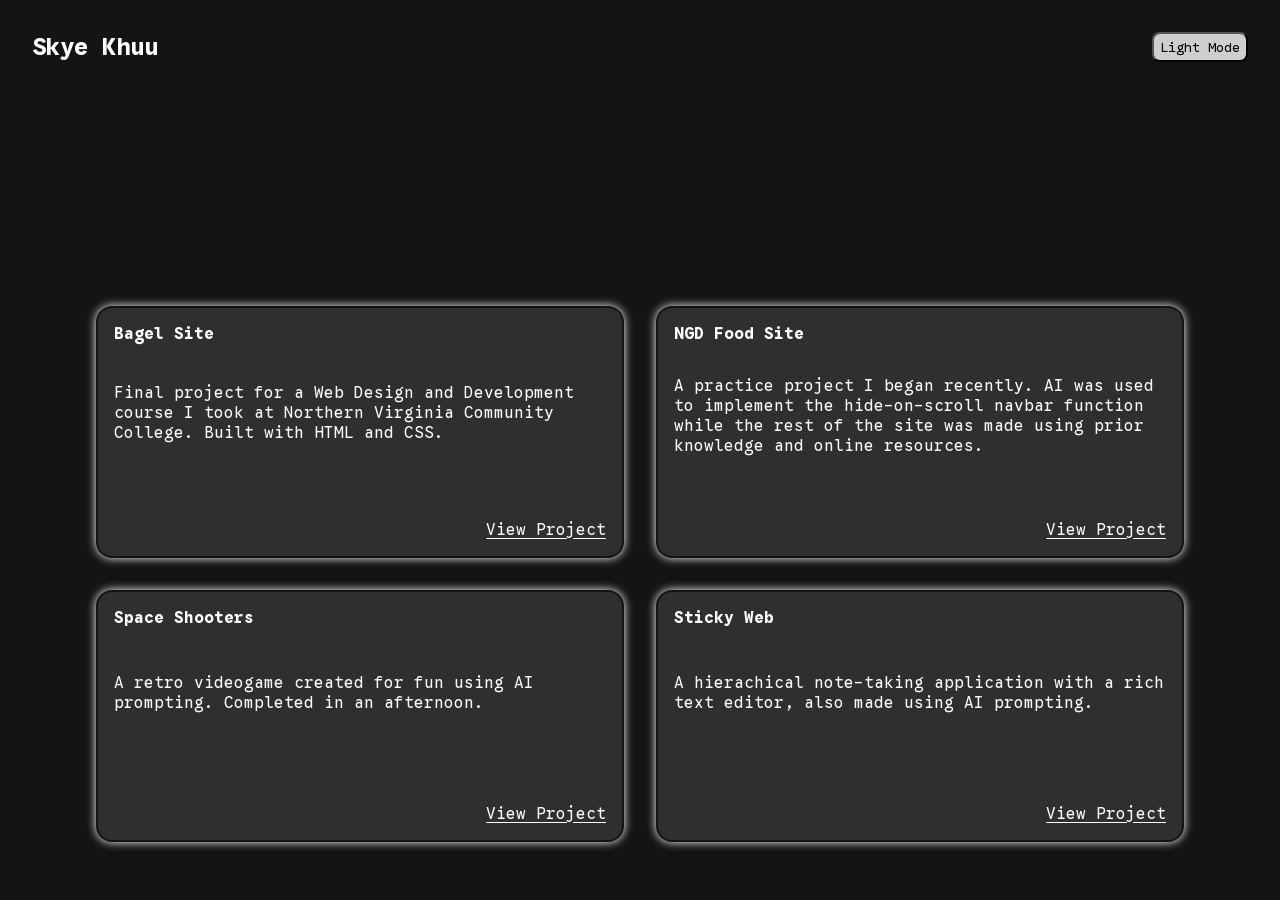
<file: index.html>
<!DOCTYPE html>
<html lang="en">
  <head>
    <meta charset="UTF-8">
    <link rel="stylesheet" href="style.css">
    <meta name="viewport" content="width=device-width, initial-scale=1.0">
    <title>Skye Khuu</title>
    <link rel="preconnect" href="https://fonts.googleapis.com">
    <link rel="preconnect" href="https://fonts.gstatic.com" crossorigin>
    <link href="https://fonts.googleapis.com/css2?family=Google+Sans+Code:ital,wght,MONO@0,300..800,1;1,300..800,1&family=Playfair+Display:ital,wght@0,400..900;1,400..900&display=swap" rel="stylesheet">
  </head>
  <body>
    <header>
    </header>
    <section>
      <nav id='navbar'>
        <!-- <button id='closeNav'>X</button> -->
        <h2>Skye Khuu</h2>
        <div>
          <ul>
            <!-- <li><a href="about.html">About</a></li> -->
            <!-- <li><a href="project.html">Projects</a></li> -->
            <!-- <li><a href="contact">Contact</a></li> -->
          </ul>
          <button id='darkMode'>Light Mode</button>
        </div>
      </nav>
      <!-- <button id='openNav'>></button> -->
    </section>
    <main>
      <section id="projects">
        <div class="project">
          <h4>Bagel Site</h4>
          <p class="desc">Final project for a Web Design and Development course I took at Northern Virginia Community College. Built with HTML and CSS. </p>
          <img>
          <a href="bagelSite/home.html">View Project</a>
        </div>
        <div class="project">
          <h4>NGD Food Site</h4>
          <p class="desc">A practice project I began recently. AI was used to implement the hide-on-scroll navbar function while the rest of the site was made using prior knowledge and online resources.</p>
          <img>
          <a href="New Gourmet Delight/index.html">View Project</a>
        </div>
        <div class="project">
          <h4>Space Shooters</h4>
          <p class="desc">A retro videogame created for fun using AI prompting. Completed in an afternoon.</p>
          <img>
          <a href="spaceShooters.html">View Project</a>
        </div>
        <div class="project">
          <h4>Sticky Web</h4>
          <p class="desc">A hierachical note-taking application with a rich text editor, also made using AI prompting.</p>
          <img>
          <a href="stickyWeb.html">View Project</a>
        </div>
      </section>
    </main>
    <footer>
    </footer>
    <script src="script.js"></script>
  </body>
</html>
</file>
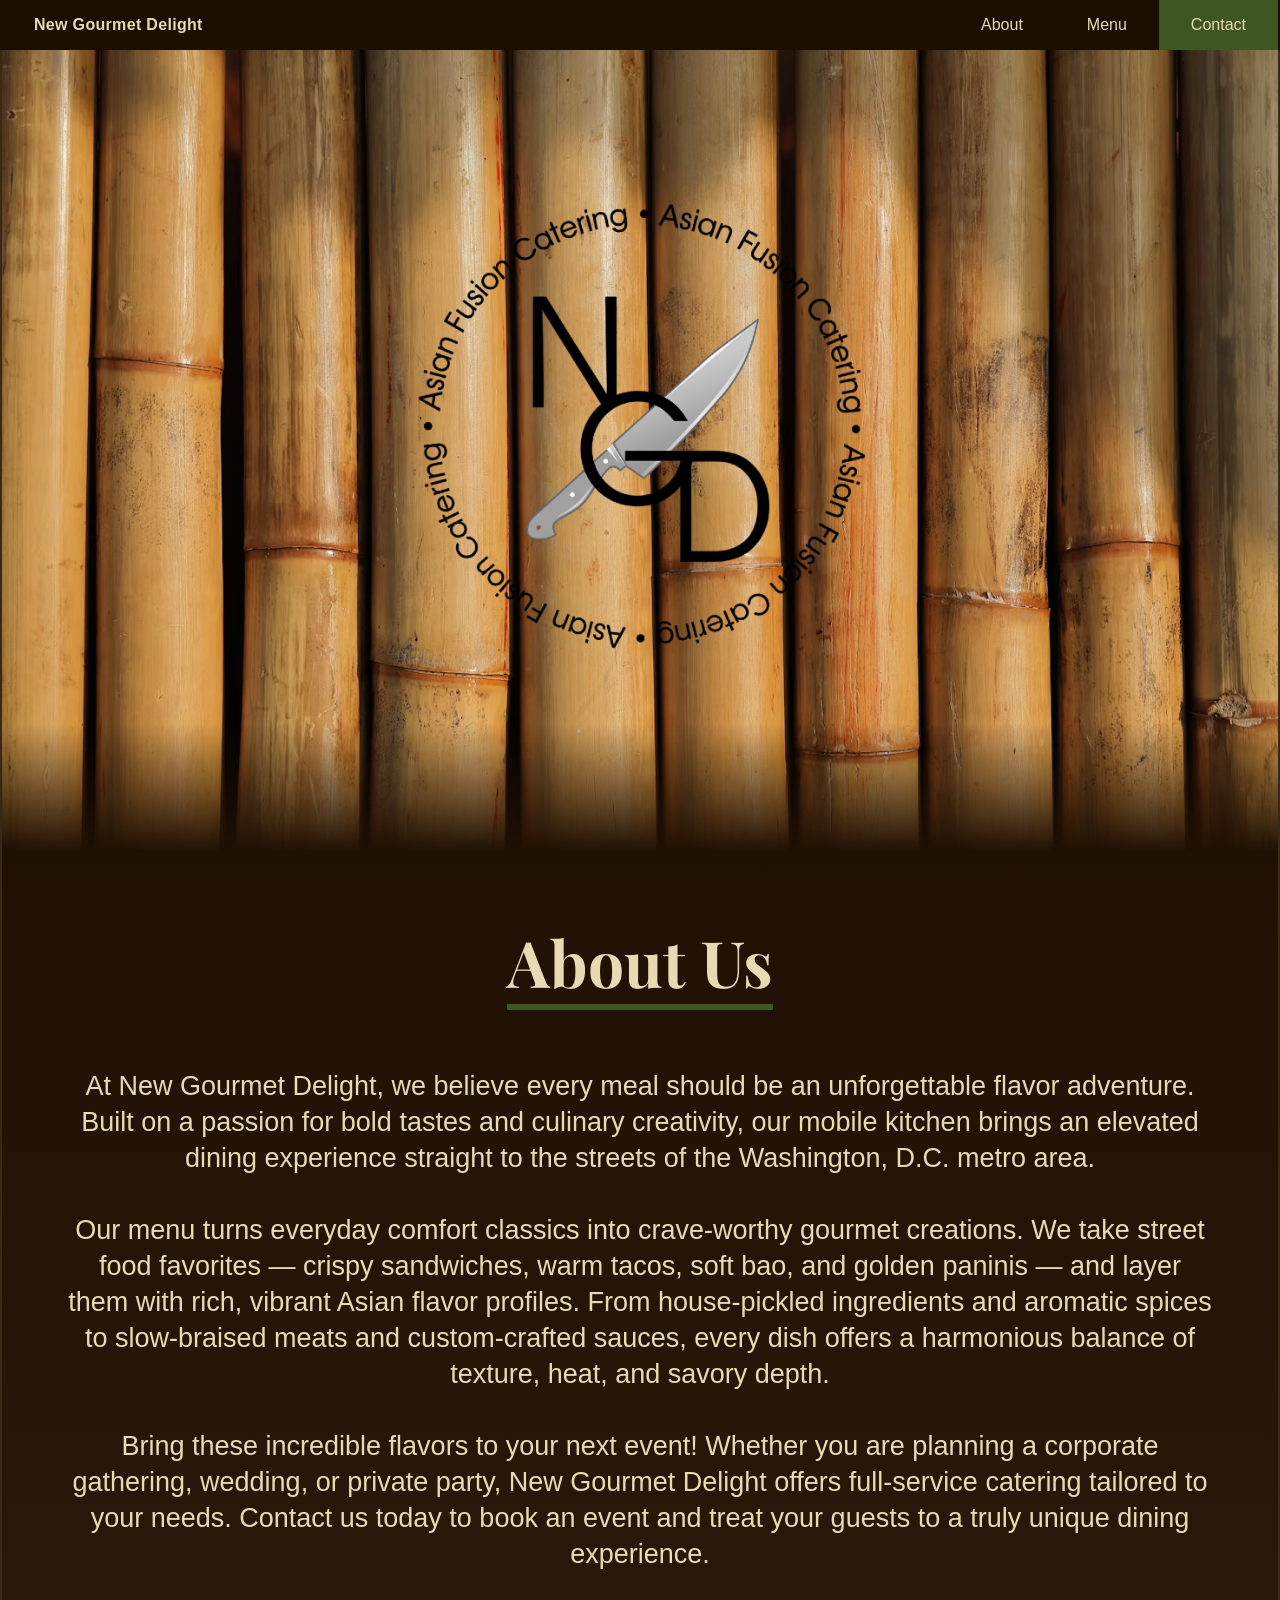
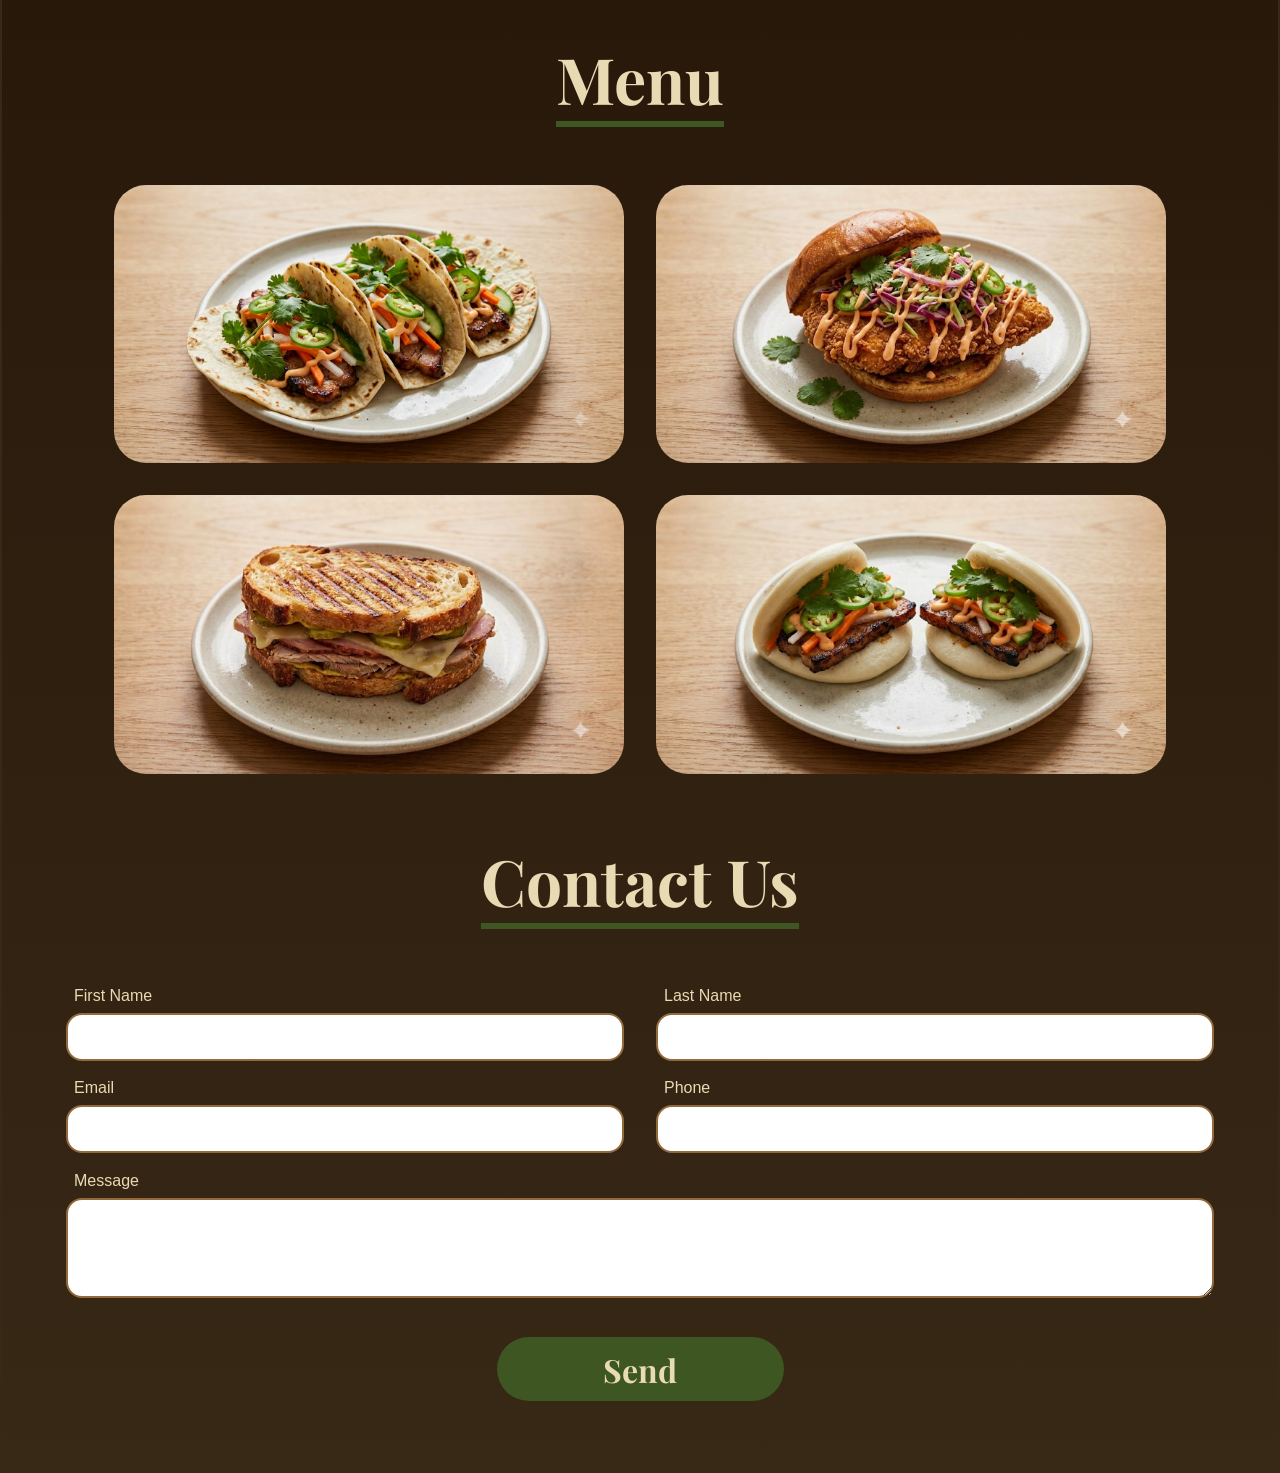
<file: New Gourmet Delight/index.html>
<!DOCTYPE html>
<html lang="en">
    <head>
        <meta charset="utf-8">
        <meta name="viewport" content="width=device-width, initial-scale=1.0">
        <title>New Gourmet Delight</title>
        <link rel="stylesheet" href="css/style.css">
        <link rel="preconnect" href="https://fonts.googleapis.com">
        <link rel="preconnect" href="https://fonts.gstatic.com" crossorigin>
        <link href="https://fonts.googleapis.com/css2?family=Playfair+Display:ital,wght@0,400..900;1,400..900&display=swap" rel="stylesheet">
        <link href="https://fonts.googleapis.com/css2?family=Playfair+Display:ital,wght@0,400..900;1,400..900&display=swap" rel="stylesheet">
        <script src="js/script.js" defer></script>
    </head>
    <body>
        <header>
            <button id="open-sidebar-button" onclick="openSidebar()" aria-label="open sidebar" aria-expanded="false" aria-controls="navbar">
                <svg xmlns="http://www.w3.org/2000/svg" height="40px" viewBox="0 -960 960 960" width="40px" fill="#c9c9c9"><path d="M153.33-240q-14.16 0-23.75-9.62-9.58-9.61-9.58-23.83 0-14.22 9.58-23.72 9.59-9.5 23.75-9.5h653.34q14.16 0 23.75 9.62 9.58 9.62 9.58 23.83 0 14.22-9.58 23.72-9.59 9.5-23.75 9.5H153.33Zm0-206.67q-14.16 0-23.75-9.61-9.58-9.62-9.58-23.84 0-14.21 9.58-23.71 9.59-9.5 23.75-9.5h653.34q14.16 0 23.75 9.61 9.58 9.62 9.58 23.84 0 14.21-9.58 23.71-9.59 9.5-23.75 9.5H153.33Zm0-206.66q-14.16 0-23.75-9.62-9.58-9.62-9.58-23.83 0-14.22 9.58-23.72 9.59-9.5 23.75-9.5h653.34q14.16 0 23.75 9.62 9.58 9.61 9.58 23.83 0 14.22-9.58 23.72-9.59 9.5-23.75 9.5H153.33Z"/></svg>
            </button>

            <nav id="navbar">
                <ul>
                    <li><button id="close-sidebar-button" onclick="closeSidebar()" aria-label="close sidebar">
                        <svg xmlns="http://www.w3.org/2000/svg" height="40px" viewBox="0 -960 960 960" width="40px" fill="#c9c9c9"><path d="M480-433.33 274.67-228q-9.67 9.67-23.34 9.67-13.66 0-23.33-9.67-9.67-9.67-9.67-23.33 0-13.67 9.67-23.34L433.33-480 228-685.33q-9.67-9.67-9.67-23.34 0-13.66 9.67-23.33 9.67-9.67 23.33-9.67 13.67 0 23.34 9.67L480-526.67 685.33-732q9.67-9.67 23.34-9.67 13.66 0 23.33 9.67 9.67 9.67 9.67 23.33 0 13.67-9.67 23.34L526.67-480 732-274.67q9.67 9.67 9.67 23.34 0 13.66-9.67 23.33-9.67 9.67-23.33 9.67-13.67 0-23.34-9.67L480-433.33Z"/></svg>
                    </button></li>
                    <li class="home-li"><a href="#" onclick="closeSidebar()">New Gourmet Delight</a></li>
                    <li><a href="#about" onclick="closeSidebar()">About</a></li>
                    <li><a href="#menu" onclick="closeSidebar()">Menu</a></li>
                    <li class="contact-li"><a href="#contact" onclick="closeSidebar()">Contact</a></li>
                </ul>
            </nav>

            <div id="overlay" onclick="closeSidebar()" aria-hidden="true"></div>

        </header>
        
        <main>
            <section id="hero">
                <!-- <img src="images/NGDnobg.png" alt="New Gourmet Delight Logo">
                <img src="images/bamboo-planks.avif" alt="bamboo planks background"> -->
                <img src="images/hero.webp" alt="NGD logo over bamboo background">
            </section>
            <section id="about">
                <h2>About Us</h2>
                <p>
                    At New Gourmet Delight, we believe every meal should be an unforgettable flavor adventure. Built on a passion for bold tastes and culinary creativity, our mobile kitchen brings an elevated dining experience straight to the streets of the Washington, D.C. metro area. <br><br>
                    Our menu turns everyday comfort classics into crave-worthy gourmet creations. We take street food favorites — crispy sandwiches, warm tacos, soft bao, and golden paninis — and layer them with rich, vibrant Asian flavor profiles. From house-pickled ingredients and aromatic spices to slow-braised meats and custom-crafted sauces, every dish offers a harmonious balance of texture, heat, and savory depth. <br><br>
                    Bring these incredible flavors to your next event! Whether you are planning a corporate gathering, wedding, or private party, New Gourmet Delight offers full-service catering tailored to your needs. Contact us today to book an event and treat your guests to a truly unique dining experience.
                </p>
            </section>
            <section id="menu">
                <h2>Menu</h2>
                <div class="menu-items">
                    <img src="images/bahntaco.png">
                    <img src="images/friedchick.png">
                    <img src="images/cubano.png">
                    <img src="images/bao.png">
                </div>
            </section>
            <section id="contact">
                <h2>Contact Us</h2>
                <form action="submit.html" method="post">
                    <div>
                        <label for="fname">First Name</label>
                        <input type="text" id="fname" name="fname" required maxlength="50">
                    </div>

                    <div>
                        <label for="lname">Last Name</label>
                        <input type="text" id="lname" name="lname" required maxlength="50">
                    </div>

                    <div>
                        <label for="email">Email</label>
                        <input type="email" id="email" name="email" required>
                    </div>

                    <div>
                        <label for="number">Phone</label>
                        <input type="tel" id="number" name="number" required pattern="^\(?\d{3}\)?\s?\d{3}\s?-?\s?\d{4}$" title="Enter a 10 digit phone number">
                    </div>

                    <div class="message-box">
                        <label for="message">Message</label>
                        <textarea id="message" name="message" required minlength="20" maxlength="2000"></textarea>
                    </div>

                    <input type="text" name="spam" style="display: none;" tabindex="-1" autocomplete="off">

                    <button type="submit">Send</button>
                </form>
            </section>
        </main>

        <footer>

        </footer>
    </body>
</html>
</file>
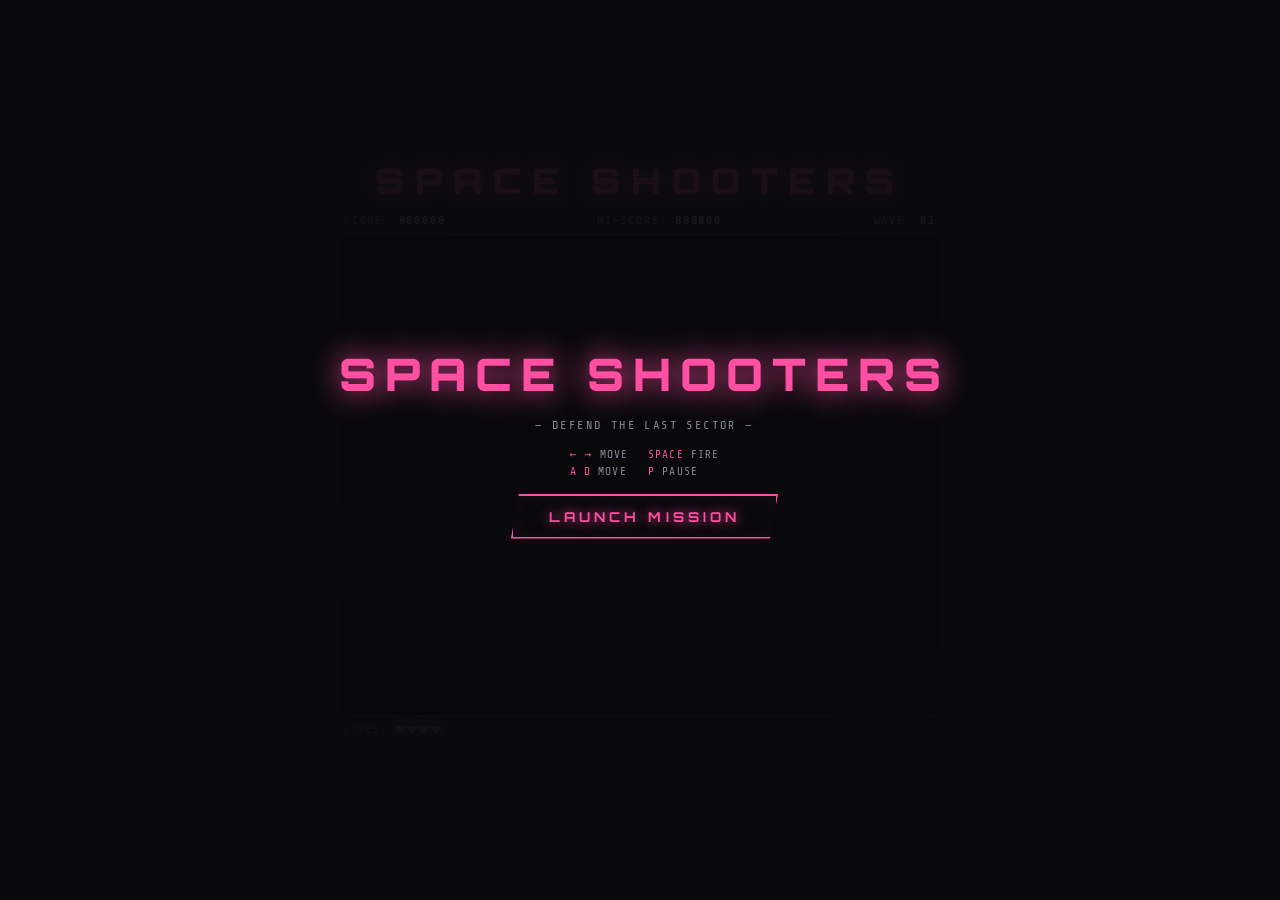
<file: spaceShooters.html>
<!DOCTYPE html>
<html lang="en">
<head>
<meta charset="UTF-8">
<meta name="viewport" content="width=device-width, initial-scale=1.0">
<title>SPACE SHOOTERS</title>
<style>
  @import url('https://fonts.googleapis.com/css2?family=Share+Tech+Mono&family=Orbitron:wght@400;700;900&display=swap');

  :root {
    --pink: #ff4fa3;
    --pink-dim: #c4307a;
    --white: #f0f0f0;
    --grey: #888899;
    --dark: #111114;
    --bg: #0a0a0d;
    --grid: rgba(255,79,163,0.04);
  }

  * { margin: 0; padding: 0; box-sizing: border-box; }

  body {
    background: var(--bg);
    color: var(--white);
    font-family: 'Share Tech Mono', monospace;
    display: flex;
    flex-direction: column;
    align-items: center;
    justify-content: center;
    min-height: 100vh;
    overflow: hidden;
    background-image:
      linear-gradient(var(--grid) 1px, transparent 1px),
      linear-gradient(90deg, var(--grid) 1px, transparent 1px);
    background-size: 40px 40px;
  }

  body::before {
    content: '';
    position: fixed;
    inset: 0;
    background: radial-gradient(ellipse at center, transparent 40%, rgba(0,0,0,0.9) 100%);
    pointer-events: none;
    z-index: 10;
  }

  @media (max-width: 640px) {
    body::before { display: none; }
  }

  body::after {
    content: '';
    position: fixed;
    inset: 0;
    background: repeating-linear-gradient(
      0deg,
      transparent,
      transparent 2px,
      rgba(0,0,0,0.12) 2px,
      rgba(0,0,0,0.12) 4px
    );
    pointer-events: none;
    z-index: 11;
    animation: scanroll 8s linear infinite;
  }

  @keyframes scanroll {
    from { background-position: 0 0; }
    to { background-position: 0 100px; }
  }

  #wrapper {
    position: relative;
    z-index: 5;
    display: flex;
    flex-direction: column;
    align-items: center;
    gap: 0;
  }

  #title {
    font-family: 'Orbitron', sans-serif;
    font-weight: 900;
    font-size: clamp(1.2rem, 4vw, 2.2rem);
    letter-spacing: 0.3em;
    color: var(--pink);
    text-shadow: 0 0 20px var(--pink), 0 0 60px rgba(255,79,163,0.3);
    margin-bottom: 4px;
    animation: flicker 5s infinite;
  }

  @keyframes flicker {
    0%,96%,100% { opacity: 1; }
    97% { opacity: 0.85; }
    98% { opacity: 1; }
    99% { opacity: 0.9; }
  }

  #hud {
    display: flex;
    justify-content: space-between;
    width: 600px;
    max-width: 96vw;
    padding: 6px 4px;
    font-size: 0.75rem;
    letter-spacing: 0.15em;
    border-bottom: 1px solid rgba(255,79,163,0.25);
    margin-bottom: 0;
    color: var(--grey);
  }

  .hud-item span { color: var(--white); }

  #gameCanvas {
    display: block;
    border: 1px solid rgba(255,79,163,0.2);
    box-shadow:
      0 0 30px rgba(255,79,163,0.07),
      inset 0 0 60px rgba(0,0,0,0.6);
    cursor: none;
    background: transparent;
  }

  #lives-row {
    width: 600px;
    max-width: 96vw;
    display: flex;
    align-items: center;
    gap: 8px;
    padding: 4px 4px;
    font-size: 0.7rem;
    letter-spacing: 0.1em;
    border-top: 1px solid rgba(255,79,163,0.25);
    color: var(--grey);
  }

  .life-icon {
    display: inline-block;
    font-size: 1.1rem;
    line-height: 1;
    filter: drop-shadow(0 0 5px #ff4fa3);
  }
  .life-icon.lost {
    filter: none;
    opacity: 0.18;
  }

  #overlay {
    position: absolute;
    top: 0; left: 0;
    width: 100%; height: 100%;
    display: flex;
    flex-direction: column;
    align-items: center;
    justify-content: center;
    background: rgba(10,10,13,0.92);
    z-index: 20;
    gap: 16px;
    pointer-events: all;
    padding-left: 9px;
  }

  #overlay h2 {
    font-family: 'Orbitron', sans-serif;
    font-size: clamp(1.5rem, 5vw, 2.8rem);
    font-weight: 900;
    letter-spacing: 0.2em;
    text-shadow: 0 0 30px currentColor;
  }

  #overlay .subtitle {
    font-size: 0.75rem;
    letter-spacing: 0.2em;
    color: var(--grey);
  }

  #overlay .controls-grid {
    display: grid;
    grid-template-columns: auto auto;
    gap: 4px 20px;
    font-size: 0.7rem;
    color: var(--grey);
    letter-spacing: 0.1em;
  }

  #overlay .controls-grid span { color: var(--pink); }

  @media (max-width: 640px) {
    .controls-grid { display: none !important; }
  }

  #startBtn {
    font-family: 'Orbitron', sans-serif;
    font-size: 0.85rem;
    font-weight: 700;
    letter-spacing: 0.3em;
    padding: 12px 36px;
    background: transparent;
    border: 2px solid var(--pink);
    color: var(--pink);
    cursor: pointer;
    text-shadow: 0 0 12px var(--pink);
    box-shadow: 0 0 20px rgba(255,79,163,0.2), inset 0 0 20px rgba(255,79,163,0.05);
    transition: all 0.2s;
    clip-path: polygon(8px 0%, 100% 0%, calc(100% - 8px) 100%, 0% 100%);
  }

  #startBtn:hover {
    background: rgba(255,79,163,0.12);
    box-shadow: 0 0 40px rgba(255,79,163,0.4), inset 0 0 20px rgba(255,79,163,0.1);
  }

  #scoreBoard {
    font-size: 0.7rem;
    color: var(--grey);
    letter-spacing: 0.1em;
    text-align: center;
    line-height: 1.8;
  }

  #scoreBoard .big { font-size: 1.4rem; color: var(--white); font-family: 'Orbitron', sans-serif; text-shadow: 0 0 16px var(--white); }

  @media (max-width: 640px) {
    body {
      justify-content: flex-start;
      align-items: center;
      overflow-y: auto;
      padding-top: 4px;
    }
    #wrapper {
      width: 100vw;
    }
    #title {
      font-size: clamp(0.9rem, 5vw, 1.4rem);
      letter-spacing: 0.15em;
    }
    #hud {
      width: 100vw;
      font-size: 0.65rem;
      padding: 4px 8px;
    }
    #gameCanvas {
      width: 100vw !important;
      height: auto !important;
    }
    #lives-row {
      width: 100vw;
      font-size: 0.65rem;
      padding: 3px 8px;
    }
    #touch-controls {
      display: flex !important;
    }
  }

  #touch-controls {
    display: none;
    width: 100vw;
    padding: 8px 8px 12px;
    gap: 8px;
    align-items: center;
    justify-content: space-between;
    z-index: 5;
    position: relative;
  }

  #touch-dpad {
    position: relative;
    width: 45vw;
    height: 45vw;
    touch-action: none;
    user-select: none;
    -webkit-user-select: none;
  }

  #dpad-canvas {
    width: 45vw;
    height: 45vw;
    border-radius: 12px;
  }

  .dpad-btn { display: none; }
  .dpad-empty { display: none; }

  #touch-fire {
    width: 33.75vw;
    height: 33.75vw;
    border-radius: 50%;
    background: rgba(255,79,163,0.12);
    border: 2px solid rgba(255,79,163,0.6);
    color: #ff4fa3;
    font-family: 'Orbitron', sans-serif;
    font-size: 1.1rem;
    font-weight: 700;
    letter-spacing: 0.1em;
    display: flex;
    align-items: center;
    justify-content: center;
    user-select: none;
    -webkit-user-select: none;
    touch-action: none;
    cursor: pointer;
    text-shadow: 0 0 10px #ff4fa3;
    box-shadow: 0 0 16px rgba(255,79,163,0.2);
  }
  #touch-fire:active, #touch-fire.pressed {
    background: rgba(255,79,163,0.3);
    box-shadow: 0 0 28px rgba(255,79,163,0.5);
  }
</style>
</head>
<body>
<div id="wrapper">
  <div id="title">SPACE SHOOTERS</div>
  <div id="hud">
    <div class="hud-item">SCORE: <span id="scoreDisplay">000000</span></div>
    <div class="hud-item">HI-SCORE: <span id="hiDisplay">000000</span></div>
    <div class="hud-item">WAVE: <span id="waveDisplay">01</span></div>
  </div>
  <canvas id="gameCanvas" width="600" height="480"></canvas>
  <div id="lives-row">
    LIVES: <span id="livesIcons"></span>
  </div>
  <div id="touch-controls">
    <div id="touch-dpad">
      <canvas id="dpad-canvas" width="300" height="300"></canvas>
    </div>
    <div id="touch-fire">SHOOT</div>
  </div>
</div>

<div id="overlay">
  <h2 style="color:var(--pink)">SPACE SHOOTERS</h2>
  <div class="subtitle">— DEFEND THE LAST SECTOR —</div>
  <div class="controls-grid">
    <div><span>← →</span> MOVE</div>
    <div><span>SPACE</span> FIRE</div>
    <div><span>A D</span> MOVE</div>
    <div><span>P</span> PAUSE</div>
  </div>
  <button id="startBtn" onclick="startGame()">LAUNCH MISSION</button>
  <div id="scoreBoard"></div>
</div>

<script>
const canvas = document.getElementById('gameCanvas');
const ctx = canvas.getContext('2d');
const W = canvas.width, H = canvas.height;

// --- AUDIO ---
let audioCtx = null;
function getAudio() {
  if (!audioCtx) audioCtx = new (window.AudioContext || window.webkitAudioContext)();
  return audioCtx;
}

function playTone(freq, type, duration, vol=0.18, freqEnd=null, delay=0) {
  try {
    const ac = getAudio();
    const osc = ac.createOscillator();
    const gain = ac.createGain();
    osc.connect(gain); gain.connect(ac.destination);
    osc.type = type;
    osc.frequency.setValueAtTime(freq, ac.currentTime + delay);
    if (freqEnd !== null) osc.frequency.exponentialRampToValueAtTime(freqEnd, ac.currentTime + delay + duration);
    gain.gain.setValueAtTime(vol, ac.currentTime + delay);
    gain.gain.exponentialRampToValueAtTime(0.001, ac.currentTime + delay + duration);
    osc.start(ac.currentTime + delay);
    osc.stop(ac.currentTime + delay + duration);
  } catch(e) {}
}

function playNoise(duration, vol=0.15, delay=0) {
  try {
    const ac = getAudio();
    const bufSize = ac.sampleRate * duration;
    const buf = ac.createBuffer(1, bufSize, ac.sampleRate);
    const data = buf.getChannelData(0);
    for (let i=0; i<bufSize; i++) data[i] = Math.random()*2-1;
    const src = ac.createBufferSource();
    const gain = ac.createGain();
    src.buffer = buf;
    src.connect(gain); gain.connect(ac.destination);
    gain.gain.setValueAtTime(vol, ac.currentTime + delay);
    gain.gain.exponentialRampToValueAtTime(0.001, ac.currentTime + delay + duration);
    src.start(ac.currentTime + delay);
  } catch(e) {}
}

const SFX = {
  shoot:     () => playTone(880, 'square', 0.08, 0.12, 220),
  hit:       () => { playNoise(0.12, 0.2); playTone(180, 'sawtooth', 0.12, 0.1, 60); },
  playerHit: () => { playNoise(0.3, 0.35); playTone(120, 'sawtooth', 0.25, 0.15, 50); },
  powerup:   () => { playTone(440, 'sine', 0.08, 0.15); playTone(660, 'sine', 0.08, 0.15, null, 0.08); playTone(880, 'sine', 0.12, 0.15, null, 0.16); },
  nuke:      () => { playNoise(0.6, 0.4); playTone(80, 'sawtooth', 0.5, 0.2, 30); },
  wave:      () => { playTone(330, 'sine', 0.1, 0.12, null, 0); playTone(440, 'sine', 0.1, 0.12, null, 0.1); playTone(550, 'sine', 0.15, 0.12, null, 0.2); },
  kamikaze:  () => playTone(200, 'sawtooth', 0.15, 0.1, 400),
  gameOver:  () => { playTone(440,'sawtooth',0.2,0.15,220,0); playTone(330,'sawtooth',0.2,0.15,165,0.2); playTone(220,'sawtooth',0.3,0.15,110,0.4); },
  extraLife: () => { playTone(523,'sine',0.1,0.18); playTone(659,'sine',0.1,0.18,null,0.1); playTone(784,'sine',0.2,0.18,null,0.2); },
};

// --- STATE ---
let state = 'menu';
let score = 0, hiScore = 0, wave = 1, lives = 4;
let player, bullets, enemyBullets, kamikazes, enemies, powerups, particles;
let keys = {};
let shootCooldown = 0;
// per-wave fixed shoot interval (set on wave start, never changes mid-wave)
let enemyShootInterval = 75, enemyShootTimer = 0;
let enemyBulletSpeed = 3.5;
let waveKamikazeSpeed = 2.8;
let animFrame = 0, animTimer = 0;
let kamikazeTimer = 0, kamikazeInterval = 180;
let powerupTimer = 0, powerupInterval = 480; // ~8s
let ufoTimer = 0; // kept to avoid reference errors but UFO removed
let waveAnnounceTimer = 0; // frames to show wave banner
let rafId, invincible = 0;

// active powerup timers
let powerSplit = 0;   // frames remaining for split shot
let powerSpeed = 0;   // frames remaining for speed boost

const COLORS = {
  player: '#f0f0f0',
  bullet: '#ffffff',
  enemyBullet: '#00ff88',
  e1: '#00ff88',   // bright green
  e2: '#00cc55',   // darker green
  particle: '#ff4fa3',
};

// powerup type definitions
const PU_TYPES = {
  split:  { color: '#f0f0f0', label: '||||', glow: '#ffffff', desc: 'SPLIT SHOT' },
  speed:  { color: '#f0f0f0', label: '»',    glow: '#ffffff', desc: 'BOOST' },
  nuke:   { color: '#f0f0f0', label: '★',    glow: '#ffffff', desc: 'BOMB', rare: true },
  heart:  { color: '#f0f0f0', label: '♥',    glow: '#ffffff', desc: 'EXTRA LIFE', rare: true },
};

const ENEMY_SPRITES = {
  1: [
    [0,0,1,0,0,0,1,0,0],
    [0,0,0,1,0,1,0,0,0],
    [0,0,1,1,1,1,1,0,0],
    [0,1,1,0,1,0,1,1,0],
    [1,1,1,1,1,1,1,1,1],
    [1,0,1,1,1,1,1,0,1],
    [1,0,1,0,0,0,1,0,1],
    [0,0,0,1,1,1,0,0,0],
  ],
  2: [
    [0,0,0,1,1,0,0,0],
    [0,1,1,1,1,1,1,0],
    [1,1,1,1,1,1,1,1],
    [1,1,0,1,1,0,1,1],
    [1,1,1,1,1,1,1,1],
    [0,0,1,0,0,1,0,0],
    [0,1,0,1,1,0,1,0],
    [1,0,1,0,0,1,0,1],
  ],
};

function drawSprite(sprite, x, y, pxSize, color) {
  ctx.fillStyle = color;
  ctx.shadowColor = color;
  ctx.shadowBlur = 6;
  const rows = sprite.length, cols = sprite[0].length;
  for (let r = 0; r < rows; r++)
    for (let c = 0; c < cols; c++)
      if (sprite[r][c])
        ctx.fillRect(Math.floor(x-(cols*pxSize)/2+c*pxSize), Math.floor(y-(rows*pxSize)/2+r*pxSize), pxSize, pxSize);
  ctx.shadowBlur = 0;
}

// --- INIT ---
function initGame() {
  score = 0; lives = 4; wave = 1;
  kamikazeInterval = 420; kamikazeTimer = kamikazeInterval;
  enemyShootInterval = 75; enemyShootTimer = enemyShootInterval;
  enemyBulletSpeed = 3.5;
  waveKamikazeSpeed = 2.8;
  powerupInterval = 480; powerupTimer = powerupInterval;
  powerSplit = 0; powerSpeed = 0;
  invincible = 0; animFrame = 0; animTimer = 0;
  waveAnnounceTimer = 120;
  spawnPlayer();
  spawnEnemies();
  bullets = []; enemyBullets = []; kamikazes = []; powerups = []; particles = [];
  updateHUD();
}

function spawnPlayer() {
  player = { x: W/2, y: H-36, baseSpeed: 4, alive: true };
}

function spawnEnemies() {
  enemies = [];
  const cols = 11, rows = 4;
  const marginX = 30;
  const gx = Math.floor((W - marginX*2) / (cols-1));
  const gy = 40, sy = 55;
  for (let r = 0; r < rows; r++) {
    for (let c = 0; c < cols; c++) {
      // checkerboard pattern
      const type = ((r + c) % 2 === 0) ? 1 : 2;
      enemies.push({ x: marginX+c*gx, y: sy+r*gy, type, alive: true, col: c, row: r, pts: type===1?20:10 });
    }
  }
}

function burst(x, y, color, n=14) {
  for (let i=0; i<n; i++) {
    const a = Math.random()*Math.PI*2, spd = 1+Math.random()*3;
    particles.push({ x, y, vx: Math.cos(a)*spd, vy: Math.sin(a)*spd, life:1, decay:0.03+Math.random()*0.04, color, size:2+Math.random()*2 });
  }
}

// --- POWERUP SPAWNER ---
function spawnPowerup() {
  const roll = Math.random();
  let kind;
  if (roll < 0.03)       kind = 'nuke';
  else if (roll < 0.15)  kind = 'heart';
  else if (roll < 0.65)  kind = 'split';
  else                   kind = 'speed';
  powerups.push({
    kind,
    x: 60 + Math.random() * (W - 120),
    baseX: 0,
    y: -20,
    vy: 1.4,
    sineOffset: Math.random() * Math.PI * 2,
    sineAmp: 28 + Math.random() * 36,
    sineFreq: 0.02 + Math.random() * 0.02,
    t: 0,
    ...PU_TYPES[kind],
  });
  powerups[powerups.length-1].baseX = powerups[powerups.length-1].x;
}

function activatePowerup(kind) {
  const TOAST_FRAMES = 180; // 3 seconds at 60fps
  if (kind === 'nuke') {
    let killed = 0;
    enemies.forEach(e => { if (e.alive) { e.alive = false; killed++; burst(e.x, e.y, COLORS.e1, 8); } });
    kamikazes.forEach(k => { if (!k.dead) { k.dead = true; burst(k.x, k.y, COLORS.e1, 10); } });
    score += killed * 50;
    updateHUD();
    flashScreen('#ff4fa3', 0.35);
    SFX.nuke();
    powerupToastText = 'BOMB'; powerupToast = TOAST_FRAMES;
  } else if (kind === 'heart') {
    lives = Math.min(lives + 1, 12);
    updateHUD();
    SFX.extraLife();
    powerupToastText = 'EXTRA LIFE'; powerupToast = TOAST_FRAMES;
  } else if (kind === 'split') {
    powerSplit = 480;
    SFX.powerup();
    powerupToastText = 'SPLIT SHOT'; powerupToast = TOAST_FRAMES;
  } else if (kind === 'speed') {
    powerSpeed = 480;
    SFX.powerup();
    powerupToastText = 'BOOST'; powerupToast = TOAST_FRAMES;
  }
}

let screenFlash = 0, screenFlashColor = '#ff4fa3';
let powerupToast = 0, powerupToastText = ''; // frames remaining + text
function flashScreen(color, alpha) {
  screenFlash = 12;
  screenFlashColor = color;
}

// --- LOOP ---
let lastTime = 0;
function loop(ts) {
  if (state !== 'playing') return;
  const dt = Math.min(ts - lastTime, 50);
  lastTime = ts;
  update(dt);
  draw();
  rafId = requestAnimationFrame(loop);
}

function launchKamikaze() {
  const alive = enemies.filter(e => e.alive);
  if (!alive.length) return;
  const e = alive[Math.floor(Math.random()*alive.length)];
  e.alive = false;
  const color = e.type===1 ? COLORS.e1 : COLORS.e2;
  kamikazes.push({ x:e.x, y:e.y, type:e.type, pts:e.pts*2, color, speed: waveKamikazeSpeed, dead:false, trail:[] });
  SFX.kamikaze();
}

function fireBullet(x, y, vx, vy) {
  bullets.push({ x, y, vx: vx||0, vy: vy||-9, w:3, h:10 });
}

function update(dt) {
  const t = dt / 16.667; // normalize to 60fps — t=1 at 60fps, t=2 at 30fps
  if (invincible > 0) invincible -= t;
  if (powerSplit > 0) powerSplit -= t;
  if (powerSpeed > 0) powerSpeed -= t;
  if (screenFlash > 0) screenFlash -= t;
  if (powerupToast > 0) powerupToast -= t;

  const speed = player.baseSpeed * (powerSpeed > 0 ? 1.85 : 1) * t;
  const topBound = Math.floor(H * 2/3);
  if (keys['ArrowLeft']||keys['a']||keys['A']) player.x = Math.max(20, player.x - speed);
  if (keys['ArrowRight']||keys['d']||keys['D']) player.x = Math.min(W-20, player.x + speed);
  if (keys['ArrowUp']||keys['w']||keys['W']) player.y = Math.max(topBound, player.y - speed);
  if (keys['ArrowDown']||keys['s']||keys['S']) player.y = Math.min(H-24, player.y + speed);

  if (shootCooldown > 0) shootCooldown -= t;
  if (keys[' '] && shootCooldown <= 0) {
    fireBullet(player.x, player.y-14);
    if (powerSplit > 0) {
      fireBullet(player.x, player.y-10, -3, -8);
      fireBullet(player.x, player.y-10,  3, -8);
      fireBullet(player.x, player.y-6,  -5, -6);
    }
    shootCooldown = 18;
    SFX.shoot();
  }

  // player bullets
  bullets = bullets.filter(b => {
    b.x += b.vx * t; b.y += b.vy * t;
    for (let e of enemies) {
      if (!e.alive) continue;
      if (Math.abs(b.x-e.x)<16 && Math.abs(b.y-e.y)<14) {
        e.alive = false; score += e.pts;
        burst(e.x, e.y, e.type===1?COLORS.e1:COLORS.e2);
        SFX.hit();
        updateHUD(); return false;
      }
    }
    for (let k of kamikazes) {
      if (k.dead) continue;
      if (Math.abs(b.x-k.x)<16 && Math.abs(b.y-k.y)<14) {
        k.dead = true; score += k.pts;
        burst(k.x, k.y, k.color, 18); SFX.hit(); updateHUD(); return false;
      }
    }
    return b.y > -10 && b.y < H && b.x > -10 && b.x < W+10;
  });

  // animation pulse
  animTimer += t;
  if (animTimer > 40) { animTimer=0; animFrame++; }

  const aliveGrid = enemies.filter(e=>e.alive);
  if (aliveGrid.length===0 && kamikazes.filter(k=>!k.dead).length===0) { nextWave(); return; }

  // kamikaze
  kamikazeTimer -= t;
  if (kamikazeTimer <= 0) {
    kamikazeTimer = kamikazeInterval;
    launchKamikaze();
    if (wave >= 3 && Math.random()<0.5) launchKamikaze();
  }

  // enemy grid shooting
  enemyShootTimer -= t;
  if (enemyShootTimer <= 0) {
    const shooters = enemies.filter(e=>e.alive);
    if (shooters.length) {
      const s = shooters[Math.floor(Math.random()*shooters.length)];
      enemyBullets.push({ x:s.x, y:s.y+14, vy: enemyBulletSpeed, w:3, h:10 });
    }
    enemyShootTimer = enemyShootInterval;
  }

  // enemy bullets
  enemyBullets = enemyBullets.filter(b => {
    b.y += b.vy * t;
    if (invincible<=0 && Math.abs(b.x-player.x)<14 && Math.abs(b.y-player.y)<12) {
      burst(player.x, player.y, COLORS.enemyBullet, 10); takeDamage(); return false;
    }
    return b.y < H;
  });

  // kamikazes
  kamikazes = kamikazes.filter(k => {
    if (k.dead) return false;
    k.trail.push({x:k.x, y:k.y});
    if (k.trail.length>8) k.trail.shift();
    const dx=player.x-k.x, dy=player.y-k.y;
    const dist=Math.sqrt(dx*dx+dy*dy);
    k.x += (dx/dist)*k.speed*t;
    k.y += (dy/dist)*k.speed*t;
    if (invincible<=0 && dist<16) {
      burst(k.x, k.y, k.color, 18); burst(player.x, player.y, COLORS.player, 12);
      takeDamage(); return false;
    }
    return k.y < H+20;
  });

  // powerups
  powerupTimer -= t;
  if (powerupTimer <= 0) {
    spawnPowerup();
    powerupTimer = powerupInterval + Math.floor(Math.random()*180);
  }
  powerups = powerups.filter(p => {
    p.y += p.vy * t;
    p.t += t;
    p.x = p.baseX + Math.sin(p.sineOffset + p.t * p.sineFreq) * p.sineAmp;
    if (Math.abs(p.x - player.x) < 16 && Math.abs(p.y - player.y) < 14) {
      activatePowerup(p.kind);
      burst(p.x, p.y, p.color, 16); return false;
    }
    return p.y < H + 40;
  });

  // wave announce countdown
  if (waveAnnounceTimer > 0) waveAnnounceTimer -= t;

  // particles
  particles = particles.filter(p => {
    p.x+=p.vx*t; p.y+=p.vy*t; p.vy+=0.05*t; p.life-=p.decay*t; return p.life>0;
  });
}

function draw() {
  ctx.clearRect(0,0,W,H);
  drawStars();

  // screen flash (nuke)
  if (screenFlash > 0) {
    ctx.globalAlpha = (screenFlash/12)*0.45;
    ctx.fillStyle = screenFlashColor;
    ctx.fillRect(0,0,W,H);
    ctx.globalAlpha = 1;
  }

  ctx.strokeStyle='rgba(255,79,163,0.2)';
  ctx.lineWidth=1;
  ctx.beginPath(); ctx.moveTo(0,H-20); ctx.lineTo(W,H-20); ctx.stroke();

  // enemies
  enemies.forEach(e => {
    if (!e.alive) return;
    drawSprite(ENEMY_SPRITES[e.type], e.x, e.y, 2.5, e.type===1?COLORS.e1:COLORS.e2);
  });

  // kamikazes
  kamikazes.forEach(k => {
    if (k.dead) return;
    k.trail.forEach((pt,i) => {
      ctx.globalAlpha=(i/k.trail.length)*0.3;
      ctx.fillStyle=k.color;
      ctx.beginPath(); ctx.arc(pt.x,pt.y,4,0,Math.PI*2); ctx.fill();
    });
    ctx.globalAlpha=1;
    const pulse=0.5+0.5*Math.sin(Date.now()*0.015);
    ctx.strokeStyle=k.color; ctx.globalAlpha=pulse*0.5; ctx.lineWidth=1.5;
    ctx.beginPath(); ctx.arc(k.x,k.y,18,0,Math.PI*2); ctx.stroke();
    ctx.globalAlpha=1;
    drawSprite(ENEMY_SPRITES[k.type], k.x, k.y, 2.5, k.color);
  });

  // powerups
  powerups.forEach(p => {
    ctx.save();
    ctx.translate(p.x, p.y);
    ctx.scale(0.7, 0.7);
    ctx.translate(-p.x, -p.y);
    ctx.shadowColor = p.glow; ctx.shadowBlur = 20;
    ctx.globalAlpha = 1;
    ctx.fillStyle = p.color;
    ctx.textAlign='center'; ctx.textBaseline='middle';
    if (p.kind === 'speed') {
      ctx.shadowColor = p.glow; ctx.shadowBlur = 10;
      ctx.strokeStyle = p.color; ctx.lineWidth = 5; ctx.lineCap = 'round'; ctx.lineJoin = 'round';
      ctx.beginPath();
      ctx.moveTo(p.x-12, p.y-4); ctx.lineTo(p.x, p.y-14); ctx.lineTo(p.x+12, p.y-4);
      ctx.stroke();
      ctx.beginPath();
      ctx.moveTo(p.x-12, p.y+8); ctx.lineTo(p.x, p.y-2); ctx.lineTo(p.x+12, p.y+8);
      ctx.stroke();
      ctx.shadowBlur=0;
    } else if (p.kind === 'split') {
      ctx.shadowColor = p.glow; ctx.shadowBlur = 10;
      ctx.font = 'bold 44px monospace';
      ctx.fillText('4', p.x, p.y + 4);
      ctx.shadowBlur=0;
    } else if (p.kind === 'nuke') {
      drawExplosionIcon(p.x, p.y, p.color);
    } else {
      ctx.shadowColor = p.glow; ctx.shadowBlur = 14;
      const hx = p.x, hy = p.y + 2;
      ctx.beginPath();
      ctx.moveTo(hx, hy + 12);
      ctx.bezierCurveTo(hx - 16, hy + 2,  hx - 20, hy - 8,  hx - 11, hy - 14);
      ctx.bezierCurveTo(hx - 4,  hy - 18, hx,      hy - 12, hx,      hy - 8);
      ctx.bezierCurveTo(hx,      hy - 12, hx + 4,  hy - 18, hx + 11, hy - 14);
      ctx.bezierCurveTo(hx + 20, hy - 8,  hx + 16, hy + 2,  hx,      hy + 12);
      ctx.closePath();
      ctx.fill();
      ctx.shadowBlur=0;
    }
    ctx.shadowBlur=0;
    ctx.restore();
  });

  // wave announcement banner
  if (waveAnnounceTimer > 0) {
    const alpha = Math.min(1, waveAnnounceTimer / 30);
    ctx.globalAlpha = alpha;
    ctx.fillStyle = '#ff4fa3';
    ctx.shadowColor = '#ff4fa3'; ctx.shadowBlur = 24;
    ctx.font = 'bold 28px Orbitron, monospace';
    ctx.textAlign = 'center'; ctx.textBaseline = 'middle';
    ctx.fillText(`WAVE ${String(wave).padStart(2,'0')}`, W/2, H/2);
    ctx.shadowBlur = 0;
    ctx.globalAlpha = 1;
  }

  // player (flicker when invincible)
  if (invincible<=0 || Math.floor(invincible/4)%2===0) drawPlayer(player.x,player.y);

  // powerup toast — blinks for 3 seconds
  if (powerupToast > 0) {
    const blink = Math.floor(powerupToast / 8) % 2 === 0;
    if (blink) {
      ctx.font = 'bold 13px monospace';
      ctx.textAlign = 'center'; ctx.textBaseline = 'top';
      ctx.fillStyle = '#ffffff'; ctx.shadowColor = '#ffffff'; ctx.shadowBlur = 10;
      ctx.fillText(powerupToastText, W/2, 6);
      ctx.shadowBlur = 0;
    }
  }

  // player bullets
  ctx.shadowBlur=8;
  bullets.forEach(b => {
    ctx.fillStyle=COLORS.bullet; ctx.shadowColor=COLORS.bullet;
    ctx.fillRect(b.x-1.5,b.y,b.w,b.h);
  });
  // enemy bullets
  enemyBullets.forEach(b => {
    ctx.fillStyle=COLORS.enemyBullet; ctx.shadowColor=COLORS.enemyBullet; ctx.shadowBlur=10;
    ctx.fillRect(b.x-1.5,b.y,b.w,b.h);
  });
  ctx.shadowBlur=0;

  // particles
  particles.forEach(p => {
    ctx.globalAlpha=p.life; ctx.fillStyle=p.color;
    ctx.shadowColor=p.color; ctx.shadowBlur=6;
    ctx.fillRect(p.x-p.size/2,p.y-p.size/2,p.size,p.size);
    ctx.shadowBlur=0;
  });
  ctx.globalAlpha=1;
}

let stars=Array.from({length:80},()=>({x:Math.random()*600,y:Math.random()*480,s:Math.random(),b:0.3+Math.random()*0.7}));
function drawStars() {
  stars.forEach(st=>{
    ctx.globalAlpha=st.b*(0.5+0.5*Math.sin(Date.now()*0.001*st.s));
    ctx.fillStyle='#ffffff'; ctx.fillRect(st.x,st.y,1,1);
  });
  ctx.globalAlpha=1;
}

function drawExplosionIcon(x, y, color) {
  ctx.save();
  ctx.fillStyle = color;
  ctx.shadowColor = color;
  ctx.shadowBlur = 16;

  // Central burst circle
  ctx.beginPath();
  ctx.arc(x, y, 8, 0, Math.PI * 2);
  ctx.fill();

  // 8 spiky rays at different lengths
  const rays = [
    { angle: -Math.PI/2,      len: 16 },
    { angle: -Math.PI/4,      len: 12 },
    { angle: 0,               len: 16 },
    { angle: Math.PI/4,       len: 12 },
    { angle: Math.PI/2,       len: 16 },
    { angle: 3*Math.PI/4,     len: 12 },
    { angle: Math.PI,         len: 16 },
    { angle: -3*Math.PI/4,    len: 12 },
  ];

  rays.forEach(r => {
    const ex = x + Math.cos(r.angle) * (8 + r.len);
    const ey = y + Math.sin(r.angle) * (8 + r.len);
    const perpX = -Math.sin(r.angle) * 3.6;
    const perpY =  Math.cos(r.angle) * 3.6;
    const baseX = x + Math.cos(r.angle) * 7;
    const baseY = y + Math.sin(r.angle) * 7;
    ctx.beginPath();
    ctx.moveTo(ex, ey);
    ctx.lineTo(baseX + perpX, baseY + perpY);
    ctx.lineTo(baseX - perpX, baseY - perpY);
    ctx.closePath();
    ctx.fill();
  });

  ctx.restore();
}

function drawPlayer(x, y) {
  const W_PX = 2; // pixel size
  ctx.shadowBlur = 0;

  // pixel grid — each entry: [col, row, color]
  // origin is center of ship, grid units of W_PX
  // ship is ~13 wide x 14 tall, centered at 0,0
  const W = '#f0f0f0'; // white
  const R = '#ff4fa3'; // pink
  const B = '#ff4fa3'; // pink (was blue)

  const pixels = [
    // top center turret
    [0,-7,W],[0,-6,W],[0,-5,W],
    [-1,-5,W],[1,-5,W],

    // upper body
    [-1,-4,W],[0,-4,W],[1,-4,W],
    [-2,-3,W],[-1,-3,W],[0,-3,W],[1,-3,W],[2,-3,W],

    // mid body
    [-3,-2,W],[-2,-2,W],[-1,-2,W],[0,-2,W],[1,-2,W],[2,-2,W],[3,-2,W],
    [-4,-1,W],[-3,-1,W],[-2,-1,W],[-1,-1,W],[0,-1,W],[1,-1,W],[2,-1,W],[3,-1,W],[4,-1,W],

    // center row with blue accents
    [-5,0,W],[-4,0,W],[-3,0,W],[-2,0,B],[-1,0,W],[0,0,W],[1,0,W],[2,0,B],[3,0,W],[4,0,W],[5,0,W],

    // lower body
    [-5,1,W],[-4,1,W],[-3,1,W],[-2,1,W],[-1,1,W],[0,1,W],[1,1,W],[2,1,W],[3,1,W],[4,1,W],[5,1,W],
    [-4,2,W],[-3,2,W],[-2,2,W],[-1,2,W],[0,2,W],[1,2,W],[2,2,W],[3,2,W],[4,2,W],

    // cockpit red
    [-1,-2,R],[0,-2,R],[1,-2,R],
    [-1,-1,R],[0,-1,R],[1,-1,R],
    [0,0,R],

    // engine pods (red tips on wings)
    [-5,-1,R],[-5,0,R],
    [5,-1,R],[5,0,R],

    // lower wing tips red
    [-5,1,R],[-5,2,R],
    [5,1,R],[5,2,R],

    // bottom exhaust
    [-2,3,W],[-1,3,W],[0,3,W],[1,3,W],[2,3,W],
    [-1,4,R],[0,4,R],[1,4,R],
    [-2,4,W],[2,4,W],

    // outer wing extensions
    [-6,0,W],[-6,1,W],
    [6,0,W],[6,1,W],
    [-6,2,R],[6,2,R],
  ];

  pixels.forEach(([col, row, color]) => {
    ctx.fillStyle = color;
    ctx.shadowColor = color === W ? '#ffffff' : color;
    ctx.shadowBlur = color === W ? 4 : 8;
    ctx.fillRect(
      Math.floor(x + col * W_PX - W_PX/2),
      Math.floor(y + row * W_PX - W_PX/2),
      W_PX, W_PX
    );
  });

  ctx.shadowBlur = 0;
}

function takeDamage() {
  lives--; invincible=90; updateHUD();
  SFX.playerHit();
  if (lives<=0) {
    state='dead'; if(score>hiScore)hiScore=score;
    SFX.gameOver();
    showOverlay('GAME OVER','#ff4fa3',`FINAL SCORE: ${String(score).padStart(6,'0')}`);
  }
}

function nextWave() {
  wave++;
  // speed increases only at wave start, then stays fixed for the whole wave
  kamikazeInterval = Math.max(180, 420-(wave-1)*30);
  enemyShootInterval = Math.max(28, 75-(wave-1)*8);
  enemyBulletSpeed = Math.min(7, 3.5 + (wave-1)*0.5);
  waveKamikazeSpeed = Math.min(5.5, 2.8 + (wave-1)*0.4);
  kamikazeTimer = kamikazeInterval;
  enemyShootTimer = enemyShootInterval;
  waveAnnounceTimer = 120;
  kamikazes=[]; powerups=[]; spawnEnemies(); bullets=[]; enemyBullets=[];
  powerSplit = 0; powerSpeed = 0;
  updateHUD();
  SFX.wave();
}

function updateHUD() {
  document.getElementById('scoreDisplay').textContent=String(score).padStart(6,'0');
  document.getElementById('hiDisplay').textContent=String(Math.max(score,hiScore)).padStart(6,'0');
  document.getElementById('waveDisplay').textContent=String(wave).padStart(2,'0');
  const li=document.getElementById('livesIcons');
  li.innerHTML=Array.from({length:lives},(_,i)=>`<span class="life-icon">❤</span>`).join('');
}

function showOverlay(title,color,extra) {
  const ov=document.getElementById('overlay'), sb=document.getElementById('scoreBoard');
  ov.querySelector('h2').textContent=title; ov.querySelector('h2').style.color=color;
  sb.innerHTML=extra?`<div>${extra}</div><div class="big">${String(Math.max(score,hiScore)).padStart(6,'0')}</div>`:'';
  document.getElementById('startBtn').textContent=lives===0?'PLAY AGAIN':'LAUNCH MISSION';
  ov.querySelector('.subtitle').textContent=lives===0?'— SECTOR LOST —':'— DEFEND THE LAST SECTOR —';
  ov.style.display='flex';
}

function startGame() {
  document.getElementById('overlay').style.display='none';
  state='playing'; initGame(); lastTime=performance.now();
  rafId=requestAnimationFrame(loop);
}

document.addEventListener('keydown',e=>{
  keys[e.key]=true;
  if(e.key===' ')e.preventDefault();
  if(e.key==='p'||e.key==='P'){
    if(state==='playing'){
      state='paused'; showOverlay('PAUSED','#f0f0f0','');
      document.getElementById('startBtn').textContent='RESUME';
      document.getElementById('overlay').style.display='flex';
    } else if(state==='paused'){
      document.getElementById('overlay').style.display='none';
      state='playing'; lastTime=performance.now(); rafId=requestAnimationFrame(loop);
    }
  }
});
document.addEventListener('keyup',e=>{keys[e.key]=false;});

// --- TOUCH CONTROLS ---
const dpadCanvas = document.getElementById('dpad-canvas');
const dpadCtx = dpadCanvas ? dpadCanvas.getContext('2d') : null;
const DPAD_DIRS = ['ArrowUp','ArrowDown','ArrowLeft','ArrowRight'];

function plusPath(ctx, s, cx, cy, arm, thick, r) {
  ctx.beginPath();
  ctx.moveTo(cx - thick/2, r);
  ctx.arcTo(cx - thick/2, 0,     cx - thick/2 + r, 0,  r);
  ctx.lineTo(cx + thick/2 - r,   0);
  ctx.arcTo(cx + thick/2, 0,     cx + thick/2, r,       r);
  ctx.lineTo(cx + thick/2,       cy - thick/2);
  ctx.lineTo(s - arm,            cy - thick/2);
  ctx.lineTo(s - r,              cy - thick/2);
  ctx.arcTo(s, cy - thick/2,    s, cy - thick/2 + r,    r);
  ctx.lineTo(s,                  cy + thick/2 - r);
  ctx.arcTo(s, cy + thick/2,    s - r, cy + thick/2,    r);
  ctx.lineTo(cx + thick/2,       cy + thick/2);
  ctx.lineTo(cx + thick/2,       s - r);
  ctx.arcTo(cx + thick/2, s,     cx + thick/2 - r, s,   r);
  ctx.lineTo(cx - thick/2 + r,   s);
  ctx.arcTo(cx - thick/2, s,     cx - thick/2, s - r,   r);
  ctx.lineTo(cx - thick/2,       cy + thick/2);
  ctx.lineTo(r,                  cy + thick/2);
  ctx.arcTo(0, cy + thick/2,    0, cy + thick/2 - r,    r);
  ctx.lineTo(0,                  cy - thick/2 + r);
  ctx.arcTo(0, cy - thick/2,    r, cy - thick/2,        r);
  ctx.lineTo(cx - thick/2,       cy - thick/2);
  ctx.closePath();
}

function drawDpad(activeDir) {
  if (!dpadCtx) return;
  const s = 300, cx = s/2, cy = s/2, arm = 110, thick = 110, r = 16;
  dpadCtx.clearRect(0, 0, s, s);

  // base fill
  plusPath(dpadCtx, s, cx, cy, arm, thick, r);
  dpadCtx.fillStyle = 'rgba(255,79,163,0.12)';
  dpadCtx.fill();

  // active arm highlight clipped to plus
  if (activeDir) {
    dpadCtx.save();
    plusPath(dpadCtx, s, cx, cy, arm, thick, r);
    dpadCtx.clip();
    const zones = {
      ArrowUp:    { x: cx-thick/2, y: 0,         w: thick, h: arm  },
      ArrowDown:  { x: cx-thick/2, y: s-arm,     w: thick, h: arm  },
      ArrowLeft:  { x: 0,          y: cy-thick/2, w: arm,  h: thick },
      ArrowRight: { x: s-arm,      y: cy-thick/2, w: arm,  h: thick },
    };
    const z = zones[activeDir];
    dpadCtx.fillStyle = 'rgba(255,79,163,0.35)';
    dpadCtx.fillRect(z.x, z.y, z.w, z.h);
    dpadCtx.restore();
  }

  // arrow labels
  dpadCtx.fillStyle = activeDir ? '#ffffff' : 'rgba(255,255,255,0.55)';
  dpadCtx.font = 'bold 30px sans-serif';
  dpadCtx.textAlign = 'center';
  dpadCtx.textBaseline = 'middle';
  dpadCtx.fillText('▲', cx,      arm/2);
  dpadCtx.fillText('▼', cx,      s - arm/2);
  dpadCtx.fillText('◀', arm/2,   cy);
  dpadCtx.fillText('▶', s-arm/2, cy);
}

function getDpadDir(x, y) {
  const s = 300, cx = s/2, cy = s/2;
  const dx = x - cx, dy = y - cy;
  if (Math.abs(dx) < 30 && Math.abs(dy) < 30) return null;
  if (Math.abs(dy) > Math.abs(dx)) return dy < 0 ? 'ArrowUp' : 'ArrowDown';
  return dx < 0 ? 'ArrowLeft' : 'ArrowRight';
}

function clearDpadKeys() {
  DPAD_DIRS.forEach(k => keys[k] = false);
}

let activeDpadDir = null;
let dpadTouchId = null;
drawDpad(null);

if (dpadCanvas) {
  dpadCanvas.addEventListener('touchstart', e => {
    e.preventDefault();
    if (dpadTouchId !== null) return; // already tracking a dpad finger
    const rect = dpadCanvas.getBoundingClientRect();
    const scaleX = 300 / rect.width;
    const t = e.changedTouches[0];
    dpadTouchId = t.identifier;
    const x = (t.clientX - rect.left) * scaleX;
    const y = (t.clientY - rect.top)  * scaleX;
    clearDpadKeys();
    activeDpadDir = getDpadDir(x, y);
    if (activeDpadDir) keys[activeDpadDir] = true;
    drawDpad(activeDpadDir);
  }, {passive:false});

  dpadCanvas.addEventListener('touchmove', e => {
    e.preventDefault();
    const rect = dpadCanvas.getBoundingClientRect();
    const scaleX = 300 / rect.width;
    // only respond to the finger that started on the dpad
    let t = null;
    for (let i = 0; i < e.changedTouches.length; i++) {
      if (e.changedTouches[i].identifier === dpadTouchId) { t = e.changedTouches[i]; break; }
    }
    if (!t) return;
    const x = (t.clientX - rect.left) * scaleX;
    const y = (t.clientY - rect.top)  * scaleX;
    const newDir = getDpadDir(x, y);
    if (newDir !== activeDpadDir) {
      clearDpadKeys();
      activeDpadDir = newDir;
      if (activeDpadDir) keys[activeDpadDir] = true;
      drawDpad(activeDpadDir);
    }
  }, {passive:false});

  dpadCanvas.addEventListener('touchend', e => {
    e.preventDefault();
    for (let i = 0; i < e.changedTouches.length; i++) {
      if (e.changedTouches[i].identifier === dpadTouchId) {
        clearDpadKeys(); activeDpadDir = null; dpadTouchId = null; drawDpad(null); break;
      }
    }
  }, {passive:false});

  dpadCanvas.addEventListener('touchcancel', e => {
    clearDpadKeys(); activeDpadDir = null; dpadTouchId = null; drawDpad(null);
  });
}

const fireBtn = document.getElementById('touch-fire');
if (fireBtn) {
  fireBtn.addEventListener('touchstart', e => { e.preventDefault(); keys[' '] = true;  fireBtn.classList.add('pressed');    }, {passive:false});
  fireBtn.addEventListener('touchend',   e => { e.preventDefault(); keys[' '] = false; fireBtn.classList.remove('pressed'); }, {passive:false});
  fireBtn.addEventListener('touchcancel',e => { keys[' '] = false; fireBtn.classList.remove('pressed'); });
}

updateHUD();
</script>
</body>
</html>
</file>
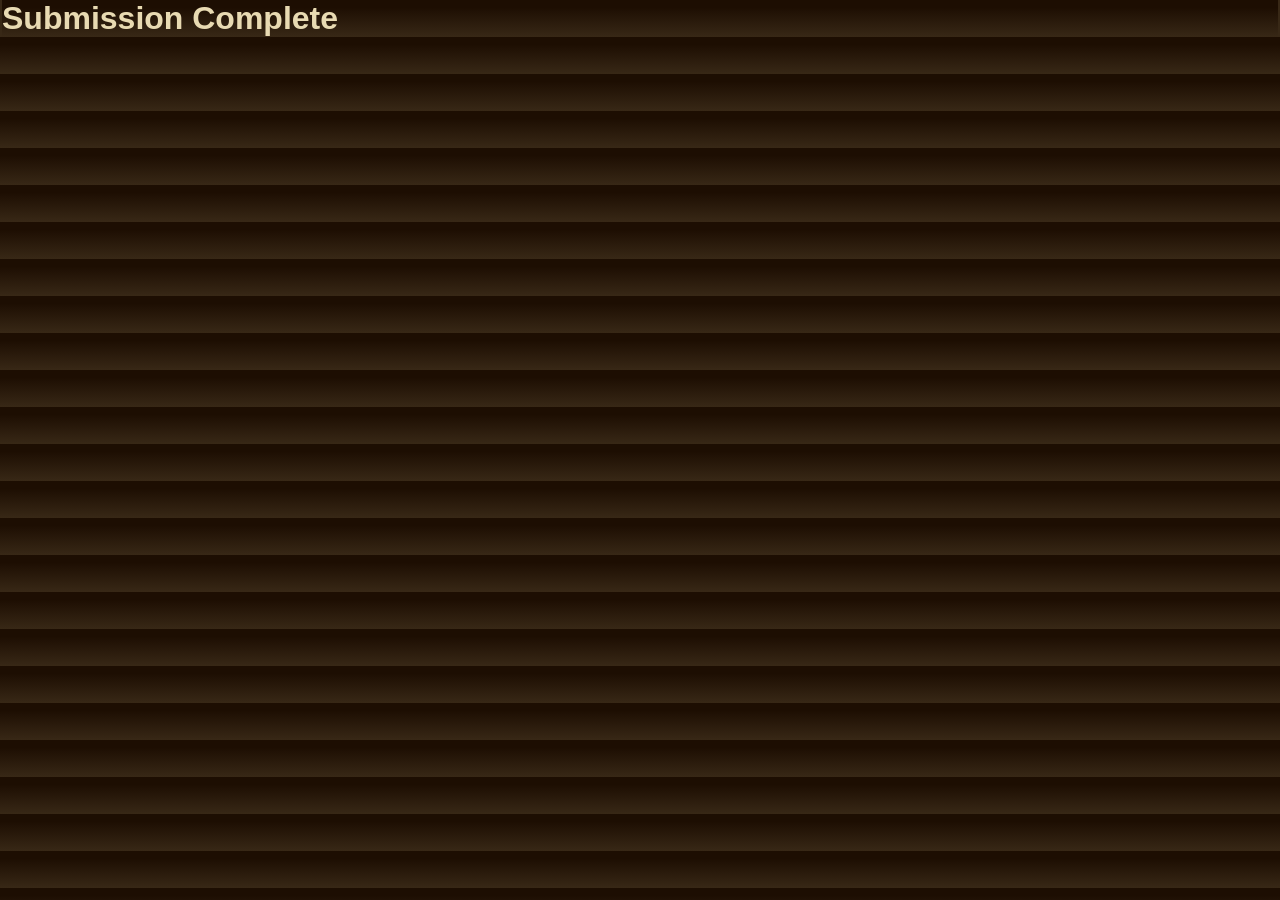
<file: New Gourmet Delight/submit.html>
<!DOCTYPE html>
<html lang="en">
    <head>
        <meta charset="utf-8">
        <meta name="viewport" content="width=device-width, initial-scale=1.0">
        <title>Submission Complete</title>
        <link rel="stylesheet" href="css/style.css">
        <link rel="preconnect" href="https://fonts.googleapis.com">
        <link rel="preconnect" href="https://fonts.gstatic.com" crossorigin>
        <link href="https://fonts.googleapis.com/css2?family=Playfair+Display:ital,wght@0,400..900;1,400..900&display=swap" rel="stylesheet">
        <link href="https://fonts.googleapis.com/css2?family=Playfair+Display:ital,wght@0,400..900;1,400..900&display=swap" rel="stylesheet">
        <script src="js/script.js" defer></script>
    </head>
    <body>
        <header>
            
        </header>
        
        <main>
            <h1>Submission Complete</h1>
        </main>

        <footer>

        </footer>
    </body>
</html>
</file>
<file: style.css>
* {
  margin: 0;
  box-sizing: border-box;
  font-family: "Google Sans Code", monospace;
}
body {
  transition: background-color 0.4s ease;
  background-color: #141414;
  color: white;
  max-width: 1400px;
  height: 100vh;
  margin: auto;
}
nav {
  display: flex;
  justify-content: space-between;
  transition: left 0.4s ease;
}
nav h2, nav div{
  padding: 2rem;
}
/* button#closeNav, button#openNav{
  display: none;
  margin: 1rem;
} */
nav div {
  display: flex;
}
ul {
  display: flex;
  gap: 1rem;
}
nav li {
  list-style: none;
  font-size: 1.5rem;
}
nav a{
  text-decoration: none;
}
nav a:hover{
  text-decoration: underline;
  text-underline-offset: 0.5rem;
}
nav a:visited{
  color: white;
}
nav a:active{
  color:#929091
}
button#darkMode {
  margin-left: 1rem;
  border-radius: 0.5rem;
  background-color: #cecece;
}
button#darkMode:hover{
  background-color: #ececec;
}
button#darkMode:active{
  background-color: #bbbbbb;
}
#projects{
  margin: 4rem;
  margin-top: 20vh;
  display: grid;
  grid-template-columns: 1fr 1fr;
  grid-template-rows: 1fr 1fr;
  gap: 2rem;
  padding: 2rem;
 
}
.project{
  border: solid 2px rgb(20, 20, 20);
  border-radius: 1rem;
  padding: 1rem;
  display: flex;
  flex-direction: column;
  gap: 2rem;
  justify-content: space-between;
  box-shadow: 0 0 0.6rem;
  background-color: #302f2f;
}
.project a{
  text-align: right;
  text-underline-offset: 0.2rem;
  color: white;
}
.project a:hover{
  text-decoration: underline;
  text-underline-offset: 0.4rem;
}
.project a:visited{
  color: white;
}
.project a:active{
  color:#929091;
  text-underline-offset: 0.2rem;
}
















/* @media screen and (width < 700px){
  nav{
    position: absolute;
    top: 0;
    left: -200px;
    flex-direction: column;
    justify-content: unset;
    gap: 2rem;
    max-width: 200px;
    height: 100vh;
    border-right: solid 1px black;
    align-items: flex-end;
  }
  nav.open{
    left: 0;
  }
  button#closeNav, button#openNav{
    display: unset;
  }
  nav div{
    flex-direction: column;
    gap: 2rem;
    align-items: flex-end;
  }
  h2{
    text-align: right;
  }
  ul{
    flex-direction: column;
    padding: unset;
  }
  li{
    text-align: right;
  }
} */
</file>
<file: New Gourmet Delight/css/style.css>
:root{
    --primary-color: #1d0e02;
    --hover-color: #96705B;
    --accent-color: #3E5622;
    --text-color: #E8DAB2;
    --heading-font: 'Playfair Display', serif;
    --body-font: 'Lato', sans-serif;
}
*{
    margin: 0;
    padding: 0;
    box-sizing: border-box;
}
html{
    color: var(--text-color);
    font-family: var(--body-font);
    scroll-behavior: smooth;
    scroll-padding-top: 5rem;
}
body{
    display: flex;
    height: 100%;
    width: 100%;
    max-width: 1400px;
    margin: auto;
    background-color: var(--primary-color);
    background-image: linear-gradient(var(--primary-color)20%, #382816);
    border-left: 2px solid #382816;
    border-right: 2px solid #382816;
    align-items: center;
}
header{
    position: fixed;
    top: 0;
    left: 0;
    z-index: 10;
    width: 100%;
}
nav{
    background-color: var(--primary-color);
    border-bottom: 1px solid #926A3C;
    transition: transform 300ms ease-out;
}
nav.hide{
    transform: translateY(-100%);
}
nav ul{
    list-style: none;
    display: flex;
}
nav .home-li{
    margin-right: auto;
}
nav .contact-li{
    background-color: var(--accent-color);
}
nav li{
    display: flex;
}
nav a, nav a:link, nav a:visited{
    display: flex;
    text-decoration: none;
    color: var(--text-color);
    padding: 1rem 2rem;
    transition: background-color 150ms ease;
}
nav a:hover{
    background-color: var(--hover-color);
}
nav .home-li a{
    font-weight: 600;
    letter-spacing: 0.02rem;
}
#open-sidebar-button{
    display: none;
    background: none;
    border: none;
    padding: 1rem;
    margin-right: auto;
    cursor: pointer;
}
#close-sidebar-button{
    display: none;
    background: none;
    border: none;
    padding: 1rem;
    cursor: pointer;
}
#overlay{
    background: rgba(0, 0, 0, 0.5);
    position: fixed;
    inset: 0;
    z-index: 9;
    display: none;
}
#hero img{
    width: 100%;
    mask-image: linear-gradient(to bottom, black 85%, transparent 100%);
}
#about{
    max-width: 100%;
    margin-top: 4rem;
}
#about h2, #contact h2, #menu h2{
    font-family: var(--heading-font);
    font-size: clamp(2rem, 5vw, 4rem);
    text-align: center;
    text-decoration: underline;
    text-decoration-color: var(--accent-color);
    text-underline-offset: 1rem;
}
#about p{
    line-height: 4vh;
    padding: 4rem;
    padding-bottom: unset;
    font-size: 3vh;
    text-align: center;
}
#menu{
    margin-top: 4rem;
}
#menu .menu-items{
    display: flex;
    flex-wrap: wrap;
    align-items: stretch;
    justify-content: center;
    padding-top: 4rem;
    gap: 2rem;
}
#menu img{
    width: 40%;
    border-radius: 2rem;
}
#contact{
    margin-top: 4rem;
}
#contact form{
    padding: 4rem;
    display: grid;
    grid: 20% 20% 30% 30% / 1fr 1fr;
    gap: 0.5rem 2rem;
}
#contact form input, #contact form .message-box textarea{
    border-radius: 1rem;
    height: 3rem;
    border: 2px solid #926A3C;
    font-size: 1rem;
    padding: 1rem;
}
#contact form div{
    display: flex;
    flex-direction: column;
}
#contact form label{
    padding-left: 0.5rem;
}
#contact form input{
    margin-top: 0.5rem;
}
#contact form .message-box{
    grid-column: 1 / span 2;
    grid-row: 3 / span 1;
    width: 100%;
}
#contact form .message-box textarea{
    height: 10rem;
    border-radius: 1rem;
    margin-top: 0.5rem;
}
#contact form button{
    grid-column: 1 / span 2;
    grid-row: 4 / span 1;
    border-radius: 2rem;
    height: 4rem;
    width: 25%;
    margin: auto;
    font-size: 2rem;
    border: none;
    color: var(--text-color);
    background-color: var(--accent-color);
    font-family: var(--heading-font);
    font-weight: bold;
}
#contact form button:hover{
    background-color: #5d8133;
}
#contact form button:active{
    background-color: #33471c;
}
@media screen and (max-width: 700px){
    html{
        scroll-padding-top: 2rem;
    }
    #open-sidebar-button, #close-sidebar-button{
        display: block;
    }
    nav{
        position: fixed;
        top: 0;
        left: -100%;
        height: 100%;
        width: min(15em, 100%);
        z-index:10;
        border-right: 1px solid var(--hover-color);
        transition: left 300ms ease-out;
        padding: none;
    }
    nav.show{
        left: 0;
    }
    nav.show ~ #overlay{
        display: block;
    }
    nav ul{
        width: 100%;
        flex-direction: column;
    }
    nav a{
        width: 100%;
        padding-right: 2.5rem;
    }
    body{
        border: none;
    }
    #menu{
        flex-direction: column;
        align-items: center;
        gap: 2rem;
    }
    #menu img{
        width: 80%;
        border-radius: 2rem;
    }
    #contact form{
        display: flex;
        flex-direction: column;
    }
    #contact form button{
        margin-top: 5rem;
        width: 50%;
        font-size: 1.5rem;
    }
}
@media screen and (max-width: 1400px){
    nav ul{
        margin: 0 2px;
    }
    nav{
        border-bottom: none;
    }
}
</file>
